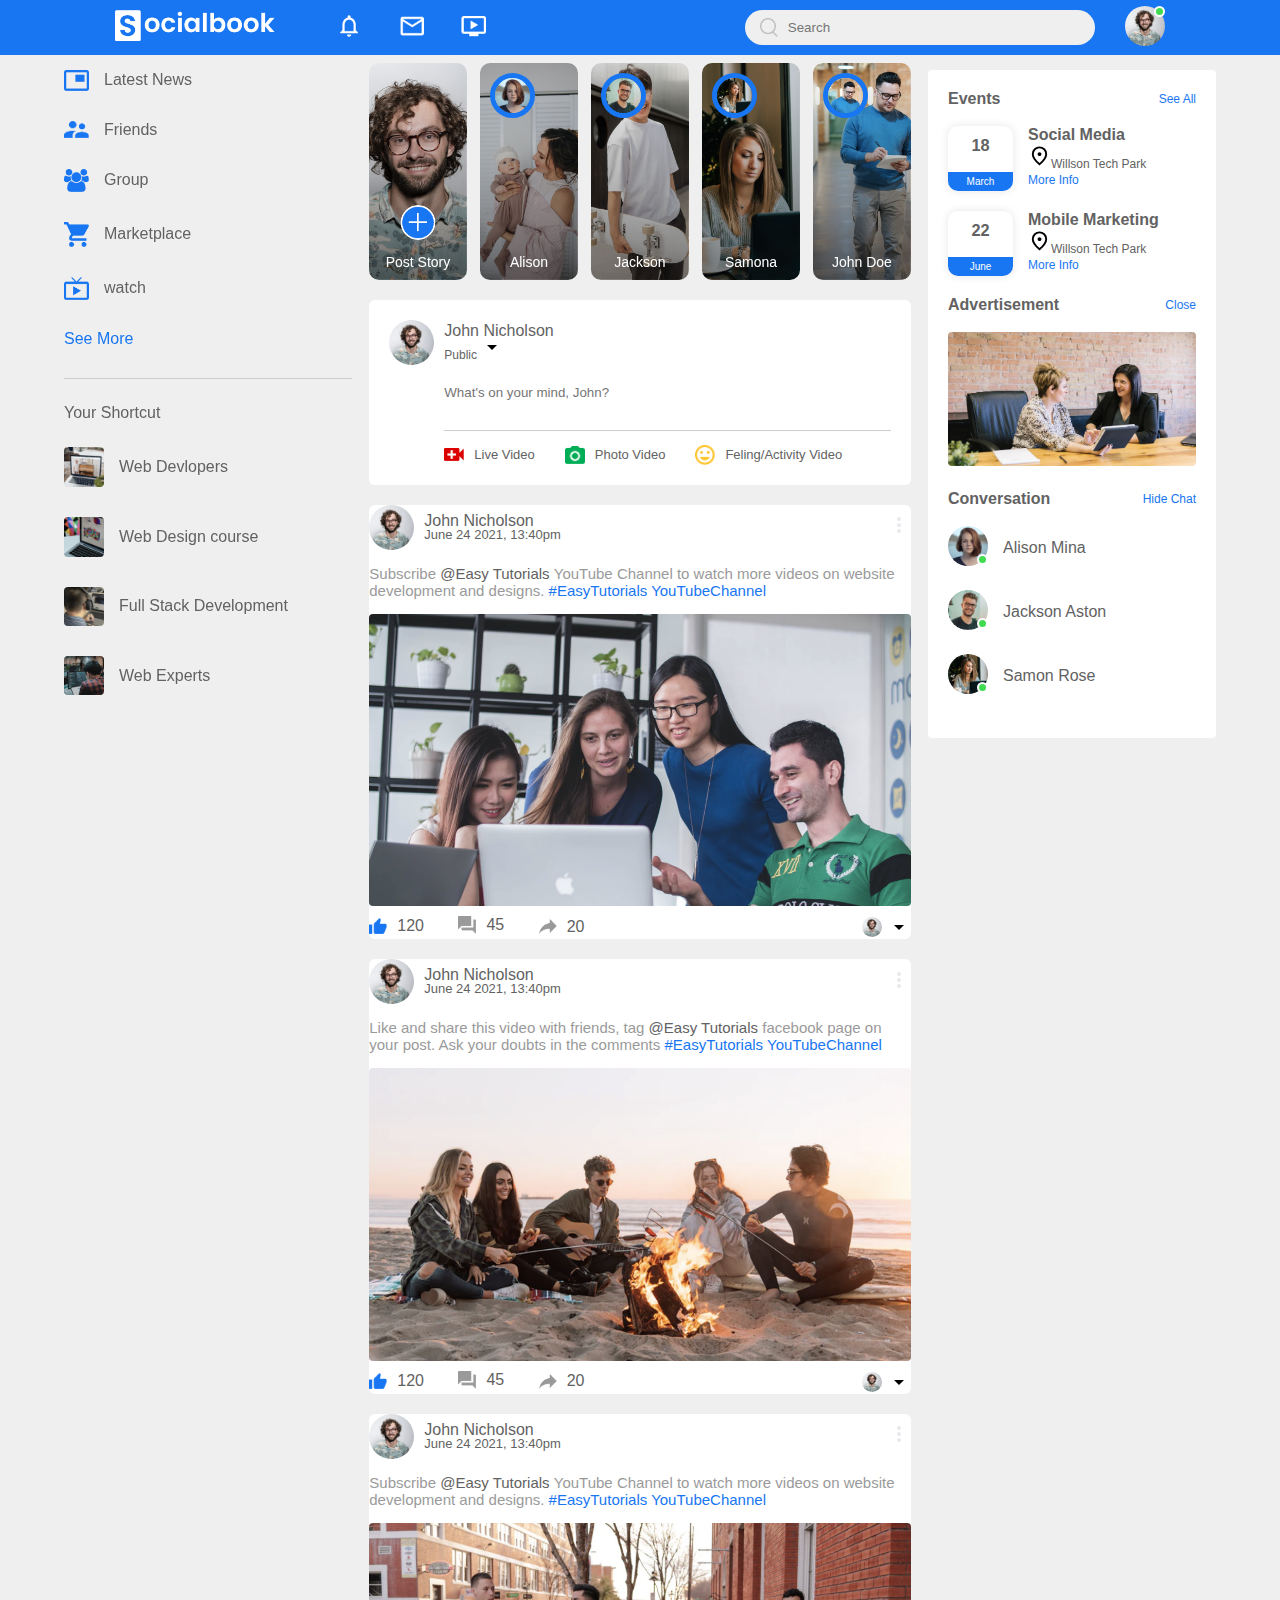
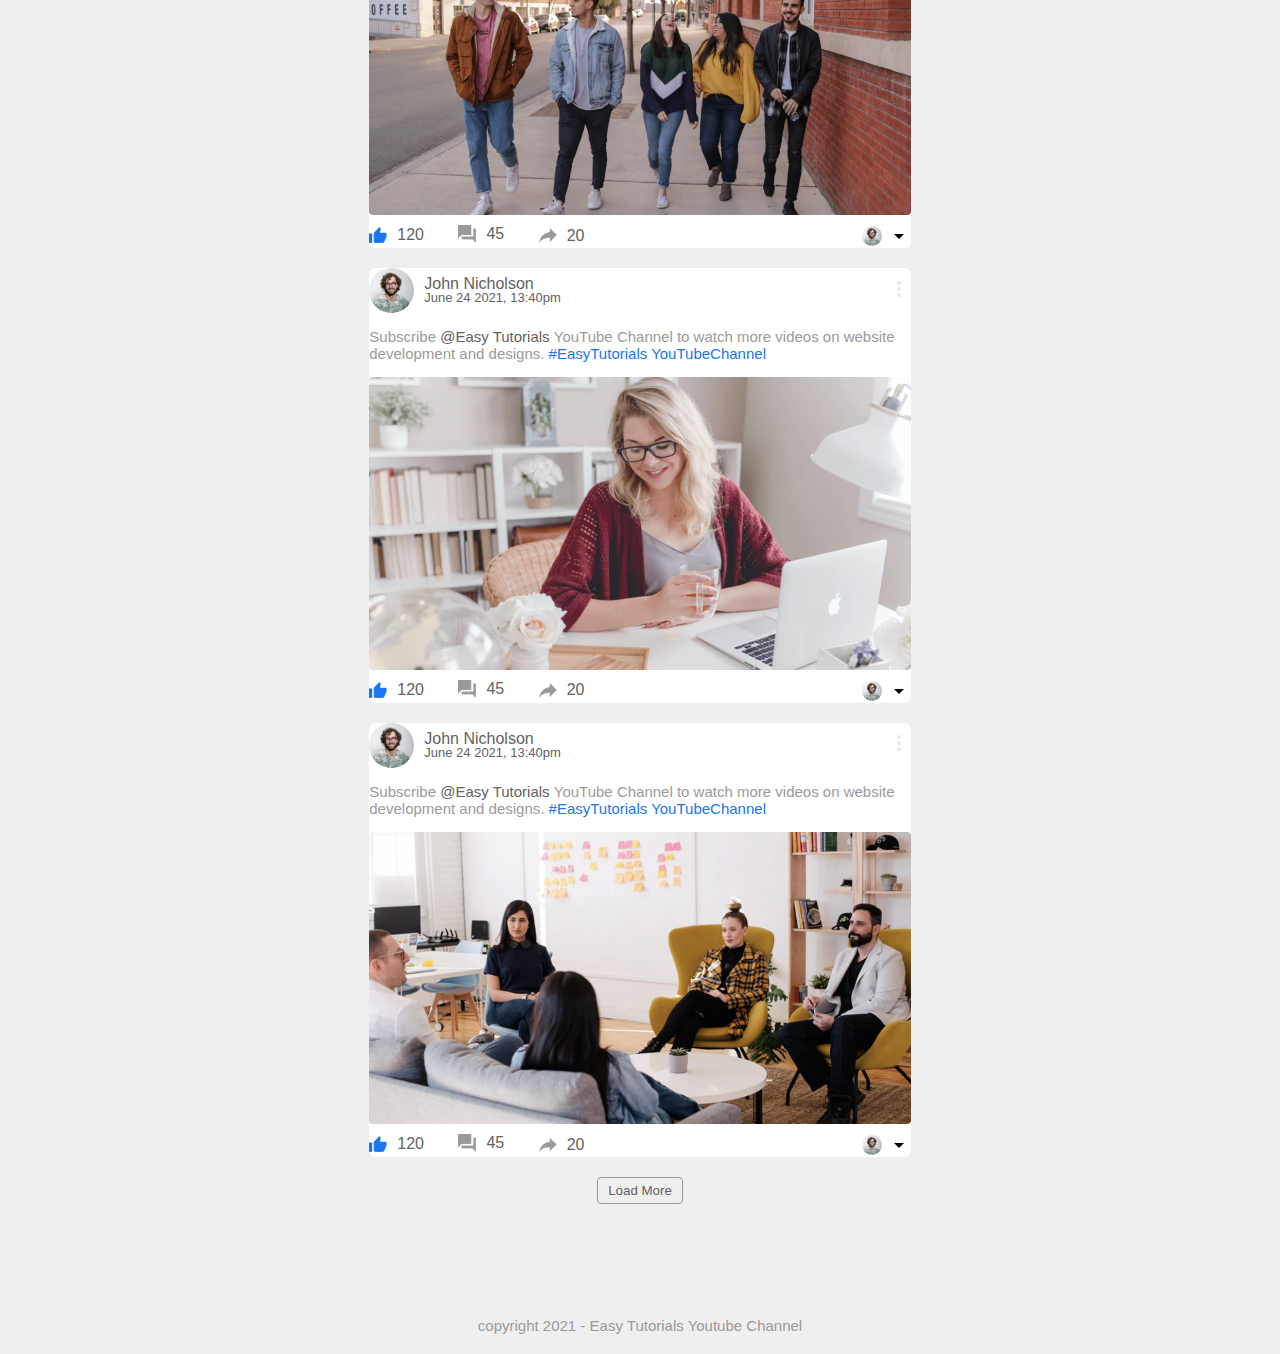
<file: index.html>
<!DOCTYPE html>
<html lang="en">
<head>
    <meta charset="UTF-8">
    <meta http-equiv="X-UA-Compatible" content="IE-edge">
    <meta name="viewport" content="width=device-width, initial-scale=1.0">
    <title>Social - Easy Tutorial Youtube channel</title>
    <link rel="stylesheet" href="style.css">
</head>
<body>
    <nav>
        <div class="nav-left">
            <a href="index.html">
            <img src="images/images/logo.png" class="logo">
        </a>
            <ul>
                <li><img src="images/images/notification.png"></li>
                <li><img src="images/images/inbox.png"></li>
                <li><img src="images/images/video.png"></li>
            </ul>
        </div>
        <div class="nav-right">
            <div class="search-box">
                <img src="images/images/search.png">
                <input type="text" placeholder="Search">
            </div>
            <div class="nav-user-icon online" onclick="settingsMenuToggle()">
                <img src="images/images/profile-pic.png" alt="">
            </div>
        </div>
          <!-- settings-menu -->
        <div class="settings-menu">
            <div id="dark-btn">
                <span></span>
            </div>
            <div class="settings-menu-inner">
                <div class="user-profile">
                    <img src="images/images/profile-pic.png">
                    <div>
                        <p>John Nicholson</p>
                      <a href="profile.html">See your profile</a>
                    </div>
                </div>
                <hr>
            <div class="user-profile">
                <img src="images/images/feedback.png" alt="">
                <div>
                    <p>Give Feedback</p>
                  <a href="#">Help us to improve the new design</a>
                </div>
            </div>
          <hr>

            <div class="settings-links">
                <img src="images/images/setting.png" class="settings-icon">
                <a href="#">Settings & Privacy <img src="images/images/arrow.png" width="10px"></a>
            </div>

            <div class="settings-links">
                <img src="images/images/help.png" class="settings-icon">
                <a href="#">Help & Support<img src="images/images/arrow.png" width="10px"></a>
            </div>

            <div class="settings-links">
                <img src="images/images/display.png" class="settings-icon">
                <a href="#">Display & Accessibility<img src="images/images/arrow.png" width="10px"></a>
            </div>

            <div class="settings-links">
                <img src="images/images/logout.png" class="settings-icon">
                <a href="#">Logout<img src="images/images/arrow.png" width="10px"></a>
            </div>


        </div>

    </nav>
    <div class="container">
        <!-- left-sidebar -->
        <div class="left-sidebar">
            <div class="imp-links">
                <a href="#"><img src="images/images/news.png">Latest News</a>
                <a href="#"><img src="images/images/friends.png">Friends</a>
                <a href="#"><img src="images/images/group.png">Group</a>
                <a href="#"><img src="images/images/marketplace.png">Marketplace</a>
                <a href="#"><img src="images/images/watch.png">watch</a>
                <a href="#">See More</a>
            </div>
            <div class="shortcut-links">
                <p>Your Shortcut</p>
                <a href="#"><img src="images/images/shortcut-1.png" >
                Web Devlopers</a>
                <a href="#"><img src="images/images/shortcut-2.png" >
                    Web Design course</a>
                    <a href="#"><img src="images/images/shortcut-3.png" >
                       Full Stack Development</a>
                        <a href="#"><img src="images/images/shortcut-4.png" >
                            Web Experts</a>
            </div>
        </div>
        <!-- main content -->
        <div class="main-content">
            <div class="story-gallery">
                <div class="story story1">
                    <img src="images/images/upload.png">
                    <p>Post Story</p>
                </div>
                <div class="story story2">
                    <img src="images/images/member-1.png">
                    <p>Alison</p>
                </div>
                <div class="story story3">
                    <img src="images/images/member-2.png">
                    <p>Jackson</p>
                </div>
                <div class="story story4">
                    <img src="images/images/member-3.png">
                    <p>Samona</p>
                </div>
                <div class="story story5">
                    <img src="images/images/member-4.png">
                    <p>John Doe</p>
                </div>
            </div>
            <div class="write-post-container">
                <div class="user-profile">
                    <img src="images/images/profile-pic.png" alt="">
                    <div>
                        <p>John Nicholson</p>
                        <small>Public 
                             <svg xmlns="http://www.w3.org/2000/svg" height="24px" viewBox="0 -960 960 960" width="24px" fill="#000"><path d="M480-360 280-560h400L480-360Z"/></svg></small>
                    </div>
                </div>
                <div class="post-input-container">
                    <textarea rows="3" placeholder="What's on your mind, John?"></textarea>
                    <div class="add-post-links">
                        <a href="#">
                            <img src="images/images/live-video.png">
                            Live Video
                        </a>
                        <a href="#">
                            <img src="images/images/photo.png">
                            Photo Video
                        </a>
                        <a href="#">
                            <img src="images/images/feeling.png">
                           Feling/Activity Video
                        </a>
                    </div>
                </div>
            </div>
            <div class="post-container">
                <div class="post-row">
                    <div class="user-profile">
                        <img src="images/images/profile-pic.png" alt="">
                        <div>
                            <p>John Nicholson</p>
                           <span>June 24 2021, 13:40pm</span>
                        </div>
                    </div>
                    <a href="#"><svg xmlns="http://www.w3.org/2000/svg" height="24px" viewBox="0 -960 960 960" width="24px" fill="#e8eaed"><path d="M480-160q-33 0-56.5-23.5T400-240q0-33 23.5-56.5T480-320q33 0 56.5 23.5T560-240q0 33-23.5 56.5T480-160Zm0-240q-33 0-56.5-23.5T400-480q0-33 23.5-56.5T480-560q33 0 56.5 23.5T560-480q0 33-23.5 56.5T480-400Zm0-240q-33 0-56.5-23.5T400-720q0-33 23.5-56.5T480-800q33 0 56.5 23.5T560-720q0 33-23.5 56.5T480-640Z"/></svg></a>
                </div>
               
                <p class="post-text">Subscribe <span>@Easy Tutorials </span> YouTube Channel to watch more videos on website development and designs. <a href="#">#EasyTutorials</a> <a href="#">YouTubeChannel</a></p>
                <img src="images/images/feed-image-1.png" class="post-img">
                <div class="post-row">
                    <div class="activity-icons">
                        <div><img src="images/images/like-blue.png"> 120</div>
                        <div><img src="images/images/comments.png"> 45</div>
                        <div><img src="images/images/share.png"> 20</div>
                    </div>
                    <div class="post-profile-icon"> 
                        <img src="images/images/profile-pic.png">   <svg xmlns="http://www.w3.org/2000/svg" height="24px" viewBox="0 -960 960 960" width="24px" fill="#000"><path d="M480-360 280-560h400L480-360Z"/></svg>
                    </div>
                </div>
            </div>
            <div class="post-container">
                <div class="post-row">
                    <div class="user-profile">
                        <img src="images/images/profile-pic.png" alt="">
                        <div>
                            <p>John Nicholson</p>
                           <span>June 24 2021, 13:40pm</span>
                        </div>
                    </div>
                    <a href="#"><svg xmlns="http://www.w3.org/2000/svg" height="24px" viewBox="0 -960 960 960" width="24px" fill="#e8eaed"><path d="M480-160q-33 0-56.5-23.5T400-240q0-33 23.5-56.5T480-320q33 0 56.5 23.5T560-240q0 33-23.5 56.5T480-160Zm0-240q-33 0-56.5-23.5T400-480q0-33 23.5-56.5T480-560q33 0 56.5 23.5T560-480q0 33-23.5 56.5T480-400Zm0-240q-33 0-56.5-23.5T400-720q0-33 23.5-56.5T480-800q33 0 56.5 23.5T560-720q0 33-23.5 56.5T480-640Z"/></svg></a>
                </div>
               
                <p class="post-text">Like and share this video with friends, tag <span>@Easy Tutorials </span> facebook page on your post. Ask your doubts in the comments <a href="#">#EasyTutorials</a> <a href="#">YouTubeChannel</a></p>
                <img src="images/images/feed-image-2.png" class="post-img">
                <div class="post-row">
                    <div class="activity-icons">
                        <div><img src="images/images/like-blue.png"> 120</div>
                        <div><img src="images/images/comments.png"> 45</div>
                        <div><img src="images/images/share.png"> 20</div>
                    </div>
                    <div class="post-profile-icon"> 
                        <img src="images/images/profile-pic.png">   <svg xmlns="http://www.w3.org/2000/svg" height="24px" viewBox="0 -960 960 960" width="24px" fill="#000"><path d="M480-360 280-560h400L480-360Z"/></svg>
                    </div>
                </div>
                
            </div>
            <div class="post-container">
                <div class="post-row">
                    <div class="user-profile">
                        <img src="images/images/profile-pic.png" alt="">
                        <div>
                            <p>John Nicholson</p>
                           <span>June 24 2021, 13:40pm</span>
                        </div>
                    </div>
                    <a href="#"><svg xmlns="http://www.w3.org/2000/svg" height="24px" viewBox="0 -960 960 960" width="24px" fill="#e8eaed"><path d="M480-160q-33 0-56.5-23.5T400-240q0-33 23.5-56.5T480-320q33 0 56.5 23.5T560-240q0 33-23.5 56.5T480-160Zm0-240q-33 0-56.5-23.5T400-480q0-33 23.5-56.5T480-560q33 0 56.5 23.5T560-480q0 33-23.5 56.5T480-400Zm0-240q-33 0-56.5-23.5T400-720q0-33 23.5-56.5T480-800q33 0 56.5 23.5T560-720q0 33-23.5 56.5T480-640Z"/></svg></a>
                </div>
               
                <p class="post-text">Subscribe <span>@Easy Tutorials </span> YouTube Channel to watch more videos on website development and designs. <a href="#">#EasyTutorials</a> <a href="#">YouTubeChannel</a></p>
                <img src="images/images/feed-image-3.png" class="post-img">
                <div class="post-row">
                    <div class="activity-icons">
                        <div><img src="images/images/like-blue.png"> 120</div>
                        <div><img src="images/images/comments.png"> 45</div>
                        <div><img src="images/images/share.png"> 20</div>
                    </div>
                    <div class="post-profile-icon"> 
                        <img src="images/images/profile-pic.png">   <svg xmlns="http://www.w3.org/2000/svg" height="24px" viewBox="0 -960 960 960" width="24px" fill="#000"><path d="M480-360 280-560h400L480-360Z"/></svg>
                    </div>
                </div>
                
            </div>
            <div class="post-container">
                <div class="post-row">
                    <div class="user-profile">
                        <img src="images/images/profile-pic.png" alt="">
                        <div>
                            <p>John Nicholson</p>
                           <span>June 24 2021, 13:40pm</span>
                        </div>
                    </div>
                    <a href="#"><svg xmlns="http://www.w3.org/2000/svg" height="24px" viewBox="0 -960 960 960" width="24px" fill="#e8eaed"><path d="M480-160q-33 0-56.5-23.5T400-240q0-33 23.5-56.5T480-320q33 0 56.5 23.5T560-240q0 33-23.5 56.5T480-160Zm0-240q-33 0-56.5-23.5T400-480q0-33 23.5-56.5T480-560q33 0 56.5 23.5T560-480q0 33-23.5 56.5T480-400Zm0-240q-33 0-56.5-23.5T400-720q0-33 23.5-56.5T480-800q33 0 56.5 23.5T560-720q0 33-23.5 56.5T480-640Z"/></svg></a>
                </div>
               
                <p class="post-text">Subscribe <span>@Easy Tutorials </span> YouTube Channel to watch more videos on website development and designs. <a href="#">#EasyTutorials</a> <a href="#">YouTubeChannel</a></p>
                <img src="images/images/feed-image-4.png" class="post-img">
                <div class="post-row">
                    <div class="activity-icons">
                        <div><img src="images/images/like-blue.png"> 120</div>
                        <div><img src="images/images/comments.png"> 45</div>
                        <div><img src="images/images/share.png"> 20</div>
                    </div>
                    <div class="post-profile-icon"> 
                        <img src="images/images/profile-pic.png">   <svg xmlns="http://www.w3.org/2000/svg" height="24px" viewBox="0 -960 960 960" width="24px" fill="#000"><path d="M480-360 280-560h400L480-360Z"/></svg>
                    </div>
                </div>
                
            </div>
            <div class="post-container">
                <div class="post-row">
                    <div class="user-profile">
                        <img src="images/images/profile-pic.png" alt="">
                        <div>
                            <p>John Nicholson</p>
                           <span>June 24 2021, 13:40pm</span>
                        </div>
                    </div>
                    <a href="#"><svg xmlns="http://www.w3.org/2000/svg" height="24px" viewBox="0 -960 960 960" width="24px" fill="#e8eaed"><path d="M480-160q-33 0-56.5-23.5T400-240q0-33 23.5-56.5T480-320q33 0 56.5 23.5T560-240q0 33-23.5 56.5T480-160Zm0-240q-33 0-56.5-23.5T400-480q0-33 23.5-56.5T480-560q33 0 56.5 23.5T560-480q0 33-23.5 56.5T480-400Zm0-240q-33 0-56.5-23.5T400-720q0-33 23.5-56.5T480-800q33 0 56.5 23.5T560-720q0 33-23.5 56.5T480-640Z"/></svg></a>
                </div>
               
                <p class="post-text">Subscribe <span>@Easy Tutorials </span> YouTube Channel to watch more videos on website development and designs. <a href="#">#EasyTutorials</a> <a href="#">YouTubeChannel</a></p>
                <img src="images/images/feed-image-5.png" class="post-img">
                <div class="post-row">
                    <div class="activity-icons">
                        <div><img src="images/images/like-blue.png"> 120</div>
                        <div><img src="images/images/comments.png"> 45</div>
                        <div><img src="images/images/share.png"> 20</div>
                    </div>
                    <div class="post-profile-icon"> 
                        <img src="images/images/profile-pic.png">   <svg xmlns="http://www.w3.org/2000/svg" height="24px" viewBox="0 -960 960 960" width="24px" fill="#000"><path d="M480-360 280-560h400L480-360Z"/></svg>
                    </div>
                </div>
                
            </div>
            <button type="button" class="load-more-btn">Load More</button>


        </div>
        <!-- right-sidebar -->
        <div class="right-sidebar">
            <div class="sidebar-tittle">
                <h4>Events</h4>
                <a href="#">See All</a>
            </div>
            <div class="event">
                <div class="left-event">
                    <h3>18</h3>
                    <span>March</span>
                </div>
                <div class="right-event">
                    <h4>Social Media</h4>
                    <p> <svg xmlns="http://www.w3.org/2000/svg" height="24px" viewBox="0 -960 960 960" width="23px" fill="#000"><path d="M480-480q33 0 56.5-23.5T560-560q0-33-23.5-56.5T480-640q-33 0-56.5 23.5T400-560q0 33 23.5 56.5T480-480Zm0 294q122-112 181-203.5T720-552q0-109-69.5-178.5T480-800q-101 0-170.5 69.5T240-552q0 71 59 162.5T480-186Zm0 106Q319-217 239.5-334.5T160-552q0-150 96.5-239T480-880q127 0 223.5 89T800-552q0 100-79.5 217.5T480-80Zm0-480Z"/></svg>Willson Tech Park</p>
                    <a href="#">More Info</a>
                </div>
            </div>
            <div class="event">
                <div class="left-event">
                    <h3>22</h3>
                    <span>June</span>
                </div>
                <div class="right-event">
                    <h4>Mobile Marketing</h4>
                    <p> <svg xmlns="http://www.w3.org/2000/svg" height="24px" viewBox="0 -960 960 960" width="23px" fill="#000"><path d="M480-480q33 0 56.5-23.5T560-560q0-33-23.5-56.5T480-640q-33 0-56.5 23.5T400-560q0 33 23.5 56.5T480-480Zm0 294q122-112 181-203.5T720-552q0-109-69.5-178.5T480-800q-101 0-170.5 69.5T240-552q0 71 59 162.5T480-186Zm0 106Q319-217 239.5-334.5T160-552q0-150 96.5-239T480-880q127 0 223.5 89T800-552q0 100-79.5 217.5T480-80Zm0-480Z"/></svg>Willson Tech Park</p>
                    <a href="#">More Info</a>
                </div>
            </div>
            <div class="sidebar-tittle">
                <h4>Advertisement</h4>
                <a href="#">Close</a>
        </div>
        <img src="images/images/advertisement.png" class="sidebar-ads">

        <div class="sidebar-tittle">
            <h4>Conversation</h4>
            <a href="#">Hide Chat</a>
    </div>

    <div class="online-list">
        <div class="online">
            <img src="images/images/member-1.png">
        </div>
        <p>Alison Mina</p>
    </div>
    <div class="online-list">
        <div class="online">
            <img src="images/images/member-2.png">
        </div>
        <p>Jackson Aston</p>
    </div>
    <div class="online-list">
        <div class="online">
            <img src="images/images/member-3.png">
        </div>
        <p>Samon Rose</p>
    </div>
        </div>
    </div>

    <div class="footer">
        <p>copyright 2021 - Easy Tutorials Youtube Channel</p>
    </div>
    <script src="script.js"></script>
</body>
</html>
</file>
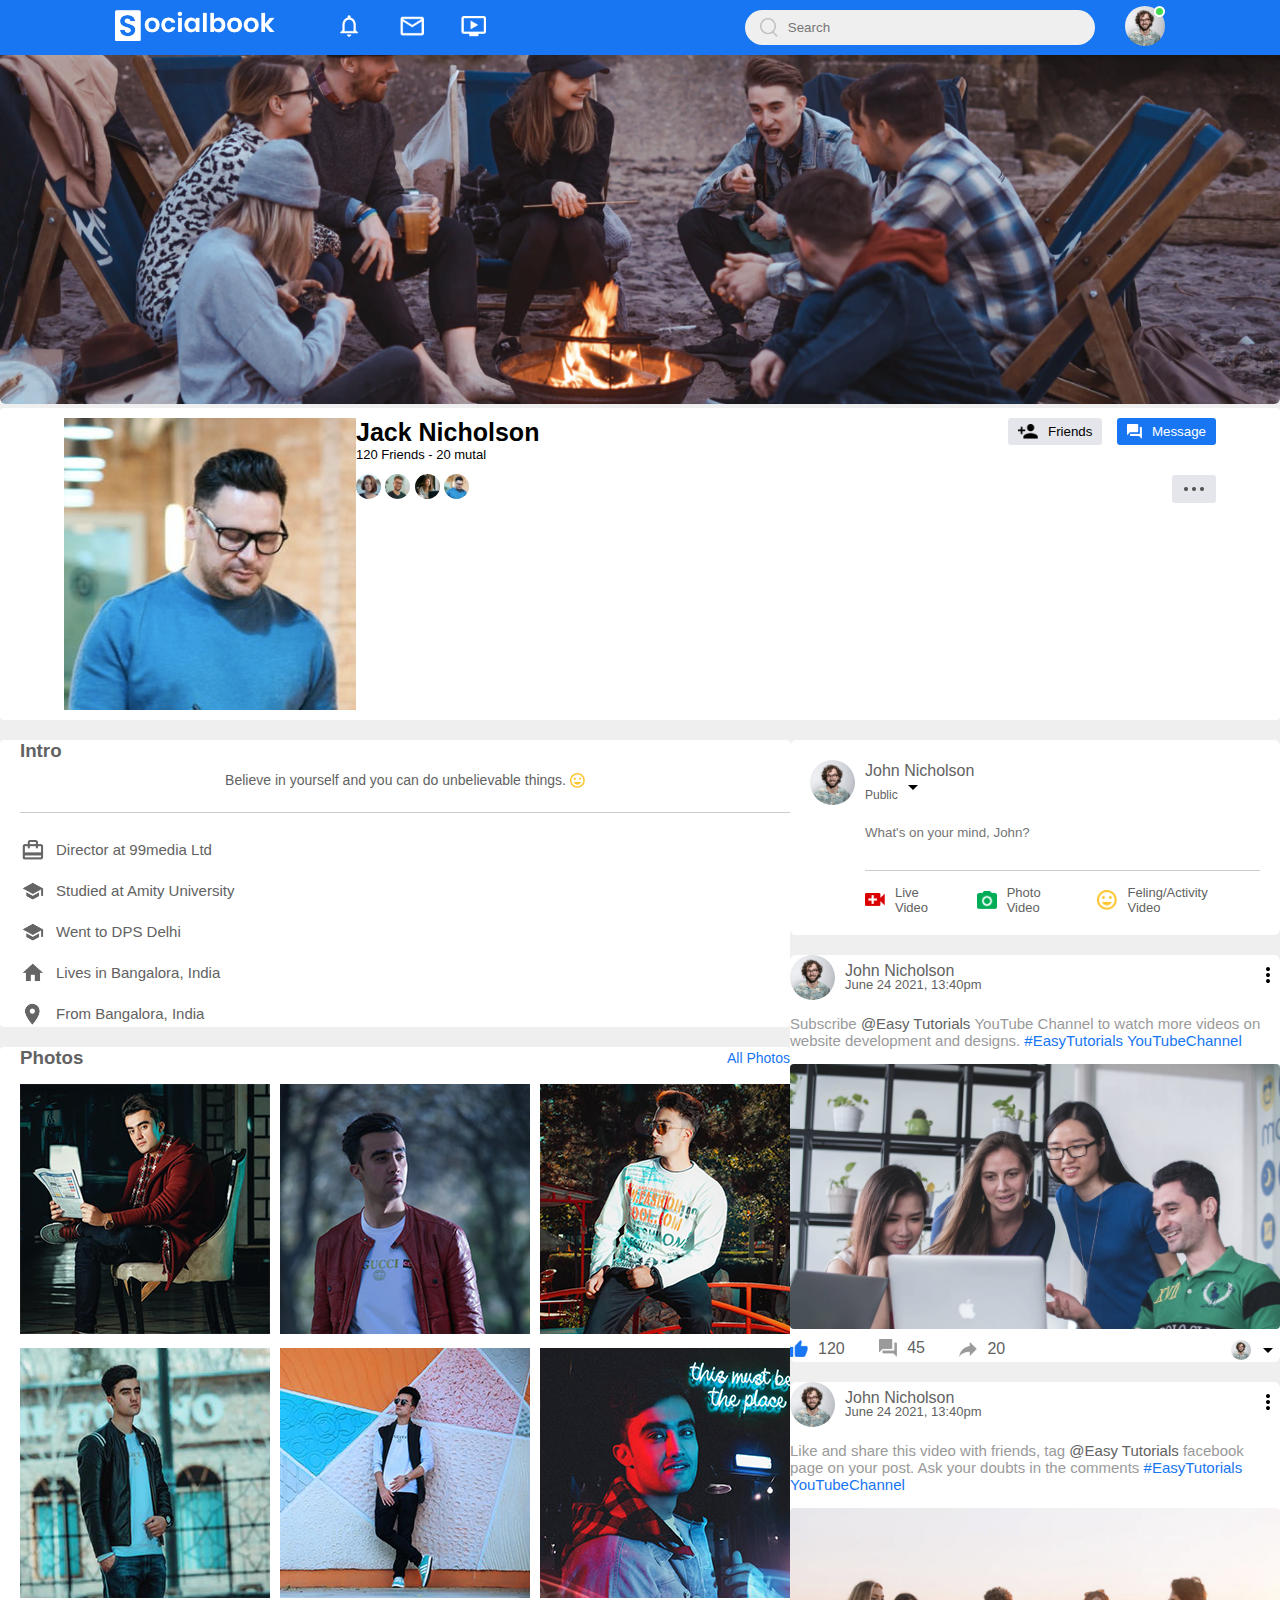
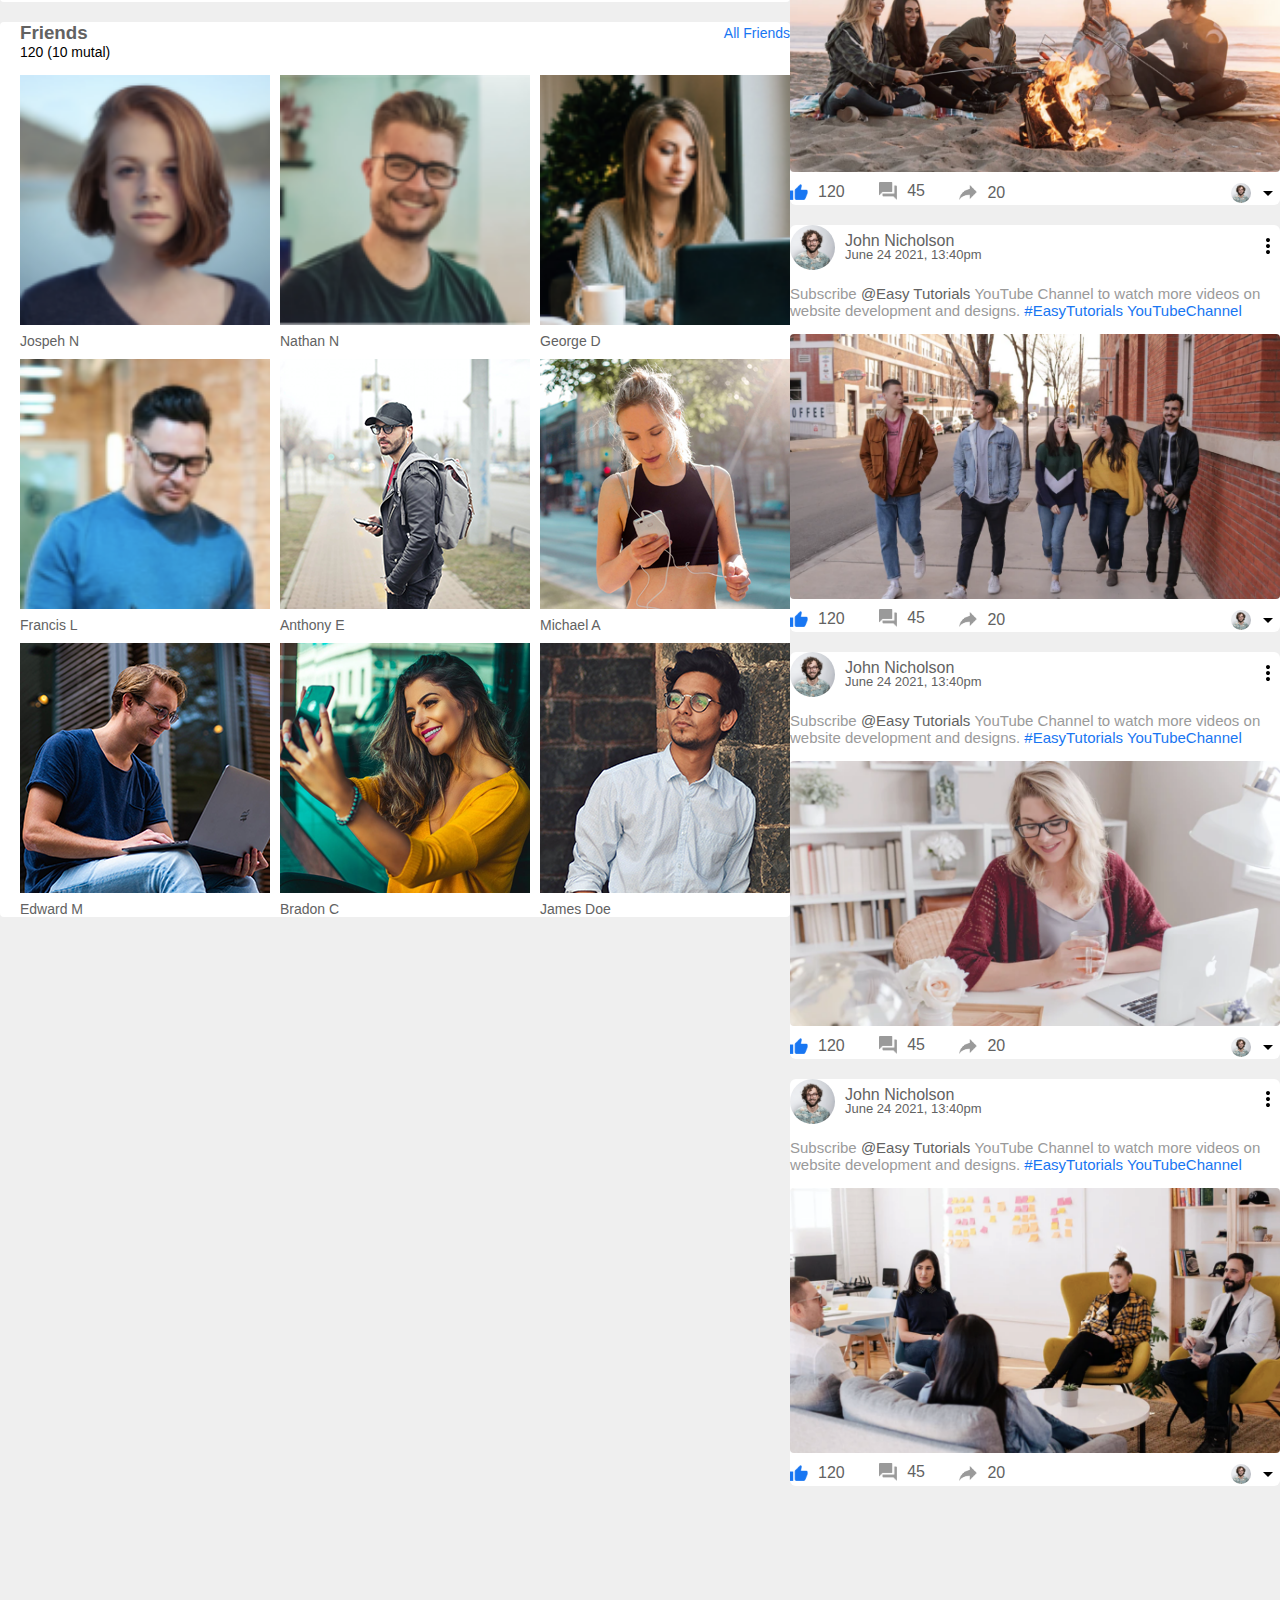
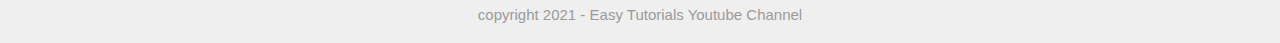
<file: profile.html>
<!DOCTYPE html>
<html lang="en">
<head>
    <meta charset="UTF-8">
    <meta http-equiv="X-UA-Compatible" content="IE-edge">
    <meta name="viewport" content="width=device-width, initial-scale=1.0">
    <title>Profile page for - Social - Easy Tutorials Youtube channel</title>
    <link rel="stylesheet" href="style.css">
</head>
<body>
    <nav>
        <div class="nav-left">
            <a href="index.html">
            <img src="images/images/logo.png" class="logo">
        </a>
            <ul>
                <li><img src="images/images/notification.png"></li>
                <li><img src="images/images/inbox.png"></li>
                <li><img src="images/images/video.png"></li>
            </ul>
        </div>
        <div class="nav-right">
            <div class="search-box">
                <img src="images/images/search.png">
                <input type="text" placeholder="Search">
            </div>
            <div class="nav-user-icon online" onclick="settingsMenuToggle()">
                <img src="images/images/profile-pic.png" alt="">
            </div>
        </div>
          <!-- settings-menu -->
        <div class="settings-menu">
            <div id="dark-btn">
                <span></span>
            </div>
            <div class="settings-menu-inner">
                <div class="user-profile">
                    <img src="images/images/profile-pic.png" alt="">
                    <div>
                        <p>John Nicholson</p>
                      <a href="profile.html">See your profile</a>
                    </div>
                </div>
                <hr>
            <div class="user-profile">
                <img src="images/images/feedback.png" alt="">
                <div>
                    <p>Give Feedback</p>
                  <a href="#">Help us to improve the new design</a>
                </div>
            </div>
          <hr>

            <div class="settings-links">
                <img src="images/images/setting.png" class="settings-icon">
                <a href="#">Settings & Privacy <img src="images/images/arrow.png" width="10px"></a>
            </div>

            <div class="settings-links">
                <img src="images/images/help.png" class="settings-icon">
                <a href="#">Help & Support<img src="images/images/arrow.png" width="10px"></a>
            </div>

            <div class="settings-links">
                <img src="images/images/display.png" class="settings-icon">
                <a href="#">Display & Accessibility<img src="images/images/arrow.png" width="10px"></a>
            </div>

            <div class="settings-links">
                <img src="images/images/logout.png" class="settings-icon">
                <a href="#">Logout<img src="images/images/arrow.png" width="10px"></a>
            </div>


        </div>

    </nav>

    <!-- profile page -->


    <div class="profile-contianer">
        <img src="images/images/cover.png" class="cover-img">
        <div class="profile-details">
            <div class="pd-left">

               <div class="pd-row">
                <img src="images/images/profile.png">
                <div>
                    <h3>Jack Nicholson</h3>
                    <p>120 Friends - 20 mutal</p>
                    <img src="images/images/member-1.png" alt="">
                    <img src="images/images/member-2.png" alt="">
                    <img src="images/images/member-3.png" alt="">
                    <img src="images/images/member-4.png" alt="">
            
                </div>
               </div> 
            </div>
            <div class="pd-right">

                <button type="button"> <img src="images/images/add-friends.png"> Friends</button>
                <button type="button"> 
                    <img src="images/images/message.png" alt=""> Message</button>
                    <br>
                    <a href=""><img src="images/images/more.png"></a>
            </div>
        </div>

        <div class="profile-info">
            <div class="info-col">

                <div class="profile-intro">
                    <h3>Intro</h3>
                    <p class="Intro-text">Believe in yourself and you can do unbelievable things.  <img src="images/images/feeling.png"></p>
                    <hr>
                    <ul>
                        <li> <img src="images/images/profile-job.png" >Director at 99media Ltd</li>
                        <li> <img src="images/images/profile-study.png" >Studied at Amity University</li>
                        <li> <img src="images/images/profile-study.png" >Went to DPS Delhi</li>
                        <li> <img src="images/images/profile-home.png" >Lives in Bangalora, India</li>
                        <li> <img src="images/images/profile-location.png" alt="">From Bangalora, India</li>
                    </ul>
                </div>

                <div class="profile-intro">
                    <div class="tittle-box">
                        <h3>Photos</h3>
                        <a href="">All Photos</a>
                    </div>
                    <div class="photo-box">
                        <div><img src="images/images/photo1.png" alt=""></div>
                        <div><img src="images/images/photo2.png"></div>
                        <div><img src="images/images/photo3.png"></div>
                        <div><img src="images/images/photo4.png"></div>
                        <div><img src="images/images/photo5.png"></div>
                        <div><img src="images/images/photo6.png"></div>
                    </div>
                </div>

                <div class="profile-intro">
                    <div class="tittle-box">
                        <h3>Friends</h3>
                        <a href="">All Friends</a>
                    </div>
                    <p>120 (10 mutal)</p>
                    <div class="friends-box">
                        <div><img src="images/images/member-1.png" alt=""><p>Jospeh N</p></div>
                        <div><img src="images/images/member-2.png" alt=""><p>Nathan N</p></div>
                        <div><img src="images/images/member-3.png" alt=""><p>George D</p></div>
                        <div><img src="images/images/member-4.png" alt=""><p>Francis L</p></div>
                        <div><img src="images/images/member-5.png" alt=""><p>Anthony E</p></div>
                        <div><img src="images/images/member-6.png" alt=""><p>Michael A</p></div>
                        <div><img src="images/images/member-7.png" alt=""><p>Edward M</p></div>
                        <div><img src="images/images/member-8.png" alt=""><p>Bradon C</p></div>
                        <div><img src="images/images/member-9.png" alt=""><p>James Doe</p></div>
                      
                    </div>
                </div>


            </div>
            <div class="post-col">
                <div class="write-post-container">
                    <div class="user-profile">
                        <img src="images/images/profile-pic.png" alt="">
                        <div>
                            <p>John Nicholson</p>
                            <small>Public 
                                 <svg xmlns="http://www.w3.org/2000/svg" height="24px" viewBox="0 -960 960 960" width="24px" fill="#000"><path d="M480-360 280-560h400L480-360Z"/></svg></small>
                        </div>
                    </div>
                    <div class="post-input-container">
                        <textarea rows="3" placeholder="What's on your mind, John?"></textarea>
                        <div class="add-post-links">
                            <a href="#">
                                <img src="images/images/live-video.png">
                                Live Video
                            </a>
                            <a href="#">
                                <img src="images/images/photo.png">
                                Photo Video
                            </a>
                            <a href="#">
                                <img src="images/images/feeling.png">
                               Feling/Activity Video
                            </a>
                        </div>
                    </div>
                </div>
                <div class="post-container">
                    <div class="post-row">
                        <div class="user-profile">
                            <img src="images/images/profile-pic.png" alt="">
                            <div>
                                <p>John Nicholson</p>
                               <span>June 24 2021, 13:40pm</span>
                            </div>
                        </div>
                        <a href="#"><svg xmlns="http://www.w3.org/2000/svg" height="24px" viewBox="0 -960 960 960" width="24px" fill="#000"><path d="M480-160q-33 0-56.5-23.5T400-240q0-33 23.5-56.5T480-320q33 0 56.5 23.5T560-240q0 33-23.5 56.5T480-160Zm0-240q-33 0-56.5-23.5T400-480q0-33 23.5-56.5T480-560q33 0 56.5 23.5T560-480q0 33-23.5 56.5T480-400Zm0-240q-33 0-56.5-23.5T400-720q0-33 23.5-56.5T480-800q33 0 56.5 23.5T560-720q0 33-23.5 56.5T480-640Z"/></svg></a>
                    </div>
                   
                    <p class="post-text">Subscribe <span>@Easy Tutorials </span> YouTube Channel to watch more videos on website development and designs. <a href="#">#EasyTutorials</a> <a href="#">YouTubeChannel</a></p>
                    <img src="images/images/feed-image-1.png" class="post-img">
                    <div class="post-row">
                        <div class="activity-icons">
                            <div><img src="images/images/like-blue.png"> 120</div>
                            <div><img src="images/images/comments.png"> 45</div>
                            <div><img src="images/images/share.png"> 20</div>
                        </div>
                        <div class="post-profile-icon"> 
                            <img src="images/images/profile-pic.png">   <svg xmlns="http://www.w3.org/2000/svg" height="24px" viewBox="0 -960 960 960" width="24px" fill="#000"><path d="M480-360 280-560h400L480-360Z"/></svg>
                        </div>
                    </div>
                </div>
                <div class="post-container">
                    <div class="post-row">
                        <div class="user-profile">
                            <img src="images/images/profile-pic.png" alt="">
                            <div>
                                <p>John Nicholson</p>
                               <span>June 24 2021, 13:40pm</span>
                            </div>
                        </div>
                        <a href="#"><svg xmlns="http://www.w3.org/2000/svg" height="24px" viewBox="0 -960 960 960" width="24px" fill="#000"><path d="M480-160q-33 0-56.5-23.5T400-240q0-33 23.5-56.5T480-320q33 0 56.5 23.5T560-240q0 33-23.5 56.5T480-160Zm0-240q-33 0-56.5-23.5T400-480q0-33 23.5-56.5T480-560q33 0 56.5 23.5T560-480q0 33-23.5 56.5T480-400Zm0-240q-33 0-56.5-23.5T400-720q0-33 23.5-56.5T480-800q33 0 56.5 23.5T560-720q0 33-23.5 56.5T480-640Z"/></svg></a>
                    </div>
                   
                    <p class="post-text">Like and share this video with friends, tag <span>@Easy Tutorials </span> facebook page on your post. Ask your doubts in the comments <a href="#">#EasyTutorials</a> <a href="#">YouTubeChannel</a></p>
                    <img src="images/images/feed-image-2.png" class="post-img">
                    <div class="post-row">
                        <div class="activity-icons">
                            <div><img src="images/images/like-blue.png"> 120</div>
                            <div><img src="images/images/comments.png"> 45</div>
                            <div><img src="images/images/share.png"> 20</div>
                        </div>
                        <div class="post-profile-icon"> 
                            <img src="images/images/profile-pic.png">   <svg xmlns="http://www.w3.org/2000/svg" height="24px" viewBox="0 -960 960 960" width="24px" fill="#000"><path d="M480-360 280-560h400L480-360Z"/></svg>
                        </div>
                    </div>
                    
                </div>
                <div class="post-container">
                    <div class="post-row">
                        <div class="user-profile">
                            <img src="images/images/profile-pic.png" alt="">
                            <div>
                                <p>John Nicholson</p>
                               <span>June 24 2021, 13:40pm</span>
                            </div>
                        </div>
                        <a href="#"><svg xmlns="http://www.w3.org/2000/svg" height="24px" viewBox="0 -960 960 960" width="24px" fill="#000"><path d="M480-160q-33 0-56.5-23.5T400-240q0-33 23.5-56.5T480-320q33 0 56.5 23.5T560-240q0 33-23.5 56.5T480-160Zm0-240q-33 0-56.5-23.5T400-480q0-33 23.5-56.5T480-560q33 0 56.5 23.5T560-480q0 33-23.5 56.5T480-400Zm0-240q-33 0-56.5-23.5T400-720q0-33 23.5-56.5T480-800q33 0 56.5 23.5T560-720q0 33-23.5 56.5T480-640Z"/></svg></a>
                    </div>
                   
                    <p class="post-text">Subscribe <span>@Easy Tutorials </span> YouTube Channel to watch more videos on website development and designs. <a href="#">#EasyTutorials</a> <a href="#">YouTubeChannel</a></p>
                    <img src="images/images/feed-image-3.png" class="post-img">
                    <div class="post-row">
                        <div class="activity-icons">
                            <div><img src="images/images/like-blue.png"> 120</div>
                            <div><img src="images/images/comments.png"> 45</div>
                            <div><img src="images/images/share.png"> 20</div>
                        </div>
                        <div class="post-profile-icon"> 
                            <img src="images/images/profile-pic.png">   <svg xmlns="http://www.w3.org/2000/svg" height="24px" viewBox="0 -960 960 960" width="24px" fill="#000"><path d="M480-360 280-560h400L480-360Z"/></svg>
                        </div>
                    </div>
                    
                </div>
                <div class="post-container">
                    <div class="post-row">
                        <div class="user-profile">
                            <img src="images/images/profile-pic.png" alt="">
                            <div>
                                <p>John Nicholson</p>
                               <span>June 24 2021, 13:40pm</span>
                            </div>
                        </div>
                        <a href="#"><svg xmlns="http://www.w3.org/2000/svg" height="24px" viewBox="0 -960 960 960" width="24px" fill="#000"><path d="M480-160q-33 0-56.5-23.5T400-240q0-33 23.5-56.5T480-320q33 0 56.5 23.5T560-240q0 33-23.5 56.5T480-160Zm0-240q-33 0-56.5-23.5T400-480q0-33 23.5-56.5T480-560q33 0 56.5 23.5T560-480q0 33-23.5 56.5T480-400Zm0-240q-33 0-56.5-23.5T400-720q0-33 23.5-56.5T480-800q33 0 56.5 23.5T560-720q0 33-23.5 56.5T480-640Z"/></svg></a>
                    </div>
                   
                    <p class="post-text">Subscribe <span>@Easy Tutorials </span> YouTube Channel to watch more videos on website development and designs. <a href="#">#EasyTutorials</a> <a href="#">YouTubeChannel</a></p>
                    <img src="images/images/feed-image-4.png" class="post-img">
                    <div class="post-row">
                        <div class="activity-icons">
                            <div><img src="images/images/like-blue.png"> 120</div>
                            <div><img src="images/images/comments.png"> 45</div>
                            <div><img src="images/images/share.png"> 20</div>
                        </div>
                        <div class="post-profile-icon"> 
                            <img src="images/images/profile-pic.png">   <svg xmlns="http://www.w3.org/2000/svg" height="24px" viewBox="0 -960 960 960" width="24px" fill="#000"><path d="M480-360 280-560h400L480-360Z"/></svg>
                        </div>
                    </div>
                    
                </div>
                <div class="post-container">
                    <div class="post-row">
                        <div class="user-profile">
                            <img src="images/images/profile-pic.png" alt="">
                            <div>
                                <p>John Nicholson</p>
                               <span>June 24 2021, 13:40pm</span>
                            </div>
                        </div>
                        <a href="#"><svg xmlns="http://www.w3.org/2000/svg" height="24px" viewBox="0 -960 960 960" width="24px" fill="#000"><path d="M480-160q-33 0-56.5-23.5T400-240q0-33 23.5-56.5T480-320q33 0 56.5 23.5T560-240q0 33-23.5 56.5T480-160Zm0-240q-33 0-56.5-23.5T400-480q0-33 23.5-56.5T480-560q33 0 56.5 23.5T560-480q0 33-23.5 56.5T480-400Zm0-240q-33 0-56.5-23.5T400-720q0-33 23.5-56.5T480-800q33 0 56.5 23.5T560-720q0 33-23.5 56.5T480-640Z"/></svg></a>
                    </div>
                   
                    <p class="post-text">Subscribe <span>@Easy Tutorials </span> YouTube Channel to watch more videos on website development and designs. <a href="#">#EasyTutorials</a> <a href="#">YouTubeChannel</a></p>
                    <img src="images/images/feed-image-5.png" class="post-img">
                    <div class="post-row">
                        <div class="activity-icons">
                            <div><img src="images/images/like-blue.png"> 120</div>
                            <div><img src="images/images/comments.png"> 45</div>
                            <div><img src="images/images/share.png"> 20</div>
                        </div>
                        <div class="post-profile-icon"> 
                            <img src="images/images/profile-pic.png">   <svg xmlns="http://www.w3.org/2000/svg" height="24px" viewBox="0 -960 960 960" width="24px" fill="#000"><path d="M480-360 280-560h400L480-360Z"/></svg>
                        </div>
                    </div>
                    
                </div>
            </div>
        </div>


    </div>


   
    <div class="footer">
        <p>copyright 2021 - Easy Tutorials Youtube Channel</p>
    </div>
    <script src="script.js"></script>
</body>
</html>
</file>
<file: style.css>
*{
    margin: 0;border-top: #1876f2;
    padding: 0;
    font-family: 'poppins', sans-serif;
    box-sizing: border-box;
}

:root{
    --body-color: #efefef;
    --nav-color: #1876f2;
    --bg-color: #fff;
}

.dark-theme{
    --body-color: #0a0a0a;
    --nav-color: #000000ac;
    --bg-color: #000;
}

body{
    background: var(--body-color);
    transition: background 0.3s;
}
nav{
    display: flex;
    align-items: center;
    justify-content: space-between;
    background: var(--nav-color);
    position:fixed;
    padding: 5px 9%;
    z-index: 100;
    width: 100%;
}
.logo{
    width: 160px;
    margin-right: 45px;
}
.nav-left, .nav-right{
    display: flex;
    align-items: center;
}
.nav-left ul li{
    list-style: none;
    display: inline-block;
}
.nav-left ul li img{
    width: 28px;
    margin: 0 15px;
}
.nav-user-icon img{
    width: 40px;
    border-radius: 50%;
    cursor: pointer;
}

.nav-user-icon{
    margin-left: 30px;
}

.search-box{
    background: #efefef;
    width: 350px;
    border-radius: 20px;
    display: flex;
    align-items: center;
    padding: 0 15px;
}
.search-box img{
    width: 18px;
}
.search-box input{
    width: 100%;
    background: transparent;
    padding: 10px;
    outline: none;
    border: 0;
}
.online{
    position: relative;
}
.online::after{
    content: '';
    width: 7px;
    height: 7px;
    border: 2px solid #fff;
    border-radius: 50%;
    background: #41db51;
    position: absolute;
    top: 0;
    right: 0;
}
.container{
    display: flex;
    justify-content: space-between;
    padding: 13px 5%;
}
.left-sidebar{
    flex-basis: 25%;
    position: sticky;
    top: 70px;
    align-self: flex-start;
}
.right-sidebar{
    flex-basis: 25%;
    position: sticky;
    top: 70px;
    align-self: flex-start;
    background: var(--bg-color);
    padding: 20px;
    border-radius: 4px;
    color: #626262;
}
.main-content{
    flex-basis: 47%;
}
.imp-links a, .shortcut-links a{
    text-decoration: none;
    display: flex;
    align-items: center;
    margin-bottom: 30px;
    color: #626262;
    width: fit-content;
}
.imp-links a img{
    width: 25px;
    margin-right: 15px;
}
.imp-links a:last-child{
    color: #1876f2;
}
.imp-links{
    border-bottom: 1px solid #ccc;
}
.shortcut-links a img{
    width: 40px;
    border-radius: 4px;
    margin-right: 15px;
}
.shortcut-links p{
    margin: 25px 0;
    color: #626262;
    font-weight: 500;
}
.sidebar-tittle{
    display: flex;
    align-items: center;
    justify-content: space-between;
    margin-bottom: 18px;
}
.right-sidebar h4{
    font-weight: 600;
    font-size: 16px;
}
.sidebar-tittle a{
    text-decoration: none;
    color: #1876f2;
    font-size: 12px;
}
.event{
    display: flex;
    font-size: 14px;
    margin-bottom: 20px;
}
.left-event{
    border-radius: 10px;
    height: 65px;
    width: 65px;
    margin-right: 15px;
    padding-top: 10px;
    text-align: center;
    position: relative;
    overflow: hidden;
    box-shadow: 0 0 10px rgba(0, 0, 0, 0.1);
}
.event p{
    font-size: 12px;
}
.event a{
    font-size: 12px;
    text-decoration: none;
    color: #1876f2;
}
.left-event span{
    position: absolute;
    bottom: 0;
    left: 0;
    width: 100%;
    background: #1876f2;
    color: #fff;
    font-size: 10px;
    padding: 4px 0;
}
.sidebar-ads{
    width: 100%;
    margin-bottom: 20px;
    border-radius: 4px;
}
.online-list{
    display: flex;
    align-items: center;
    margin-bottom: 20px;
}
.online-list .online img{
    width: 40px;
    border-radius: 50%;
}
.online-list .online{
    width: 40px;
    border-radius: 50%;
    margin-right: 15px;
}
.online-list .online::after{
    top: unset;
    bottom: 5px;
}
.story-gallery{
    display: flex;
    justify-content: space-between;
    margin-bottom: 70px;
}
.story{
    top: 50px;
    flex-basis: 18%;
    padding-top: 40%;
    position: relative;
    background-position: center;
    background-size: cover;
    border-radius: 10px;
}
.story img{
    position: absolute;
    width: 45px;
    border-radius: 50%;
    top: 10px;
    left: 10px;
    border: 5px solid #1876f2;
}
.story p{
    position: absolute;
    bottom: 10px;
    width: 100%;
    text-align: center;
    color: #fff;
    font-size: 14px;
}
.story1{
    background-image: linear-gradient(transparent, rgba(0,0,0,0.5)),url(images/images/status-1.png);
}
.story2{
    background-image: linear-gradient(transparent, rgba(0,0,0,0.5)),url(images/images/status-2.png);
}
.story3{
    background-image: linear-gradient(transparent, rgba(0,0,0,0.5)),url(images/images/status-3.png);
}
.story4{
    background-image: linear-gradient(transparent, rgba(0,0,0,0.5)),url(images/images/status-4.png);
}
.story5{
    background-image: linear-gradient(transparent, rgba(0,0,0,0.5)),url(images/images/status-5.png);
}
.story.story1 img{
    top: unset;
    left: 50%;
    bottom: 40px;
    transform: translateX(-50%);
    border: 0;
    width: 35px;
}
.write-post-container{
    width: 100%;
    background: var(--bg-color);
    border-radius: 6px;
    padding: 20px;
    color: #626262;
}
.user-profile{
    display: flex;
    align-items: center;
}
.user-profile img{
    width: 45px;
    border-radius: 50%;
    margin-right: 10px;
}
.user-profile p{
    margin-bottom: -5px;
    font-weight: 500;
    color: #626262;
}
.user-profile small{
    font-size: 12px;
}
.post-input-container{
    padding-left: 55px;
    padding-top: 20px;
}
.post-input-container textarea{
    width: 100%;
    border: 0;
    outline: 0;
    border-bottom: 1px solid #ccc;
    background: transparent;
    resize: none;
}
.add-post-links{
    display: flex;
    margin-top: 10px;
}
.add-post-links a{
    text-decoration: none;
    display: flex;
    align-items: center;
    color: #626262;
    margin-right: 30px;
    font-size: 13px;
}
.add-post-links a img{
    width: 20px;
    margin-right: 10px;
}
.post-container{
    width: 100%;
    background: var(--bg-color);
    border-radius: 6px;
    color: #626262;
    margin: 20px 0;
}
.user-profile span{
    font-size: 13px;
    color: #626262;
}
.post-text{
    color: #9a9a9a;
    margin: 15px 0;
    font-size: 15px;
}
.post-text span{
    color: #626262;
    font-weight: 500;
}
.post-text a{
    color: #1876f2;
    text-decoration: none;
}
.post-img{
    width: 100%;
    border-radius: 4px;
    margin-bottom: 5px;
}
.post-row{
    display: flex;
    align-items: center;
    justify-content: space-between;
}
.activity-icons div img{
    width: 18px;
    margin-right: 10px;
}
.activity-icons div{
    display: inline-flex;
    align-items: center;
    margin-right: 30px;
}
.post-profile-icon{
    display: flex;
    align-items: center;
}
.post-profile-icon img{
    width: 20px;
    border-radius: 50%;
    margin-right: 5px;
}
.post.row a{
    color: #1876f2;
}
.load-more-btn{
    display: block;
    margin: auto;
    cursor: pointer;
    padding: 5px 10px;
    border: 1px solid #9a9a9a;
    color: #626262;
    background: transparent;
    border-radius: 4px;
}
.footer{
    text-align: center;
    color: #9a9a9a;
    padding: 100px 0 20px;
    font-size: 15px;
}
.settings-menu{
    position: absolute;
    width: 90%;
    max-width: 350px;
    background: var(--bg-color);
    box-shadow: 0 0 10px rgba(0, 0, 0, 0.4);
    border-radius: 4px;
    overflow: hidden;
    top: 108%;
    right: 2%;
    max-height: 0;
    transition: max-height 0.3s;
}
.settings-menu-height{
    max-height: 450px;
}
.user-profile a{
    font-size: 12px;
    color: #1876f2;
    text-decoration: none;
}
.settings-menu-inner{
    padding: 20px;
}
.settings-menu hr{
    border: 0;
    height: 1px;
    background: #9a9a9a;
    margin: 15px 0;
}
.settings-links{
    display: flex;
    align-items: center;
    margin: 15px 0;
}
.settings-links .settings-icon{
    width: 38px;
    margin-right: 10px;
    border-radius: 50%;
}
.settings-links a{
    display: flex;
    flex: 1;
    align-items: center;
    justify-content: space-between;
    text-decoration: none;
    color: #626262;
}
#dark-btn{
    position: absolute;
    top: 20px;
    right: 20px;
    background: #ccc;
    width: 45px;
    border-radius: 15px;
    padding: 2px 3px;
    cursor: pointer;
    display: flex;
    transition: padding-left 0.5s background 0.5s;
}
#dark-btn span{
    width: 18px;
    height: 18px;
    background: white;
    border-radius: 50%;
    display: inline-block;
}
#dark-btn.dark-btn-on{
    padding-left: 23px;
    background: #0a0a0a;
}
/* profile page */
.profile-container{
    padding: 20px 15%;
    color: #626262;
}
.cover-img{
    width: 100%;
    border-radius: 6px;
}
.profile-details{
    background: var(--bg-color);
    padding: 10px 5%;
    border-radius: 4px;
    display: flex;
    align-items: flex-start;
    justify-content: space-between;
}
.pd-row{
    display: flex;
    align-items: flex-start;
}
.pd-image{
    width: 100px;
    margin-right: 20px;
    border-radius: 6px;
}
.pd-row div h3{
    font-size: 25px;
    font-weight: 600;
}
.pd-row div p{
    font-size: 13px;
}
.pd-row div img{
    width: 25px;
    border-radius: 50%;
    margin-top: 12px;
}
.pd-right button{
    background: #1876f2;
    border: 0;
    outline: 0;
    padding: 6px 10px;
    display: inline-flex;
    align-items: center;
    color: #fff;
    border-radius: 3px;
    margin-left: 10px;
    cursor: pointer;
}
.pd-right button img{
    height: 15px;
    margin-right: 10px;
}
.pd-right button:first-child{
    background: #e4e6eb;
    color: #000;
}
.pd-right{
    text-align: right;
}
.pd-right a{
    background: #e4e6eb;
    border-radius: 3px;
    padding: 12px;
    display: inline-flex;
    margin-top: 30px;
}
.pd-right a img{
    width: 20px;
}
.profile-info{
    display: flex;
    align-items: flex-start;
    justify-content: space-between;
    margin-top: 20px;
}
.info-col{
    flex-basis: 33%;
}
.post-col{
    flex-basis: 65%;
}
.profile-intro{
    background: var(--bg-color);
    padding-left: 20px;
    margin-bottom: 20px;
    border-radius: 4px;
}
.profile-intro h3{
    font-weight: 600;
    color: #626262;
}
.Intro-text{
    text-align: center;
    margin: 10px 0;
    font-size: 15px;
    color: #626262;
}
.Intro-text  img{
    width: 15px;
    margin-bottom: -3px;
}
.profile-intro hr{
    border: 0;
    height: 1px;
    background: #ccc;
    margin: 24px 0;
}
.profile-intro ul li{
    list-style: none;
    font-size: 15px;
    margin: 15px 0;
    display: flex;
    color: #626262;
    align-items: center;
}
.profile-intro ul li img{
    width: 26px;
    margin-right: 10px;
}
.tittle-box{
    display: flex;
    align-items: center;
    justify-content: space-between;
}
.tittle-box a{
    text-decoration: none;
    color: #1876f2;
    font-size: 14px;
}
.photo-box{
    display: grid;
    grid-template-columns: repeat(3, auto);
    grid-gap: 10px;
    margin-top: 15px;
}
.photo-box div{
    width: 100%;
    cursor: pointer;
}
.profile-intro p{
    font-size: 14px;

}
.friends-box{
    display: grid;
    grid-template-columns: repeat(3, auto);
    grid-gap: 10px;
    margin-top: 15px;
}
.friends-box div img{
    width: 100%;
    cursor: pointer;
    padding-bottom: 20px;
}
.friends-box div{
    position: relative;
}
.friends-box p{
    position: absolute;
    bottom: 0;
    color: #626262;
    left: 0;
}
/* MEDIA QUERY FOR HOME PAGE */
@media (max-width: 900px){
    .right-sidebar{
        display: none;
    }
    .left-sidebar{
        display: none;
    }
    nav{
        flex-wrap: wrap;
    }
    .search-box{
        display: none;
    }
    .logo{
        width: 110px;
        margin-right: 20px;
    }
    .nav-left ul li img{
        width: 20px;
        margin: 0 8px;
    }
    .nav-user-icon img{
        width: 30px;
    }
    .nav-user-icon{
        margin-left: 0;
    }
    .add-post-links{
        flex-wrap: wrap;
    }
    .main-content{
        flex-basis: 100%;
    }
    .story img{
        width: 30px;
        border-width: 3px;
    }
    .story p{
        font-size: 10px;
    }
    .story.story1 img{
        width: 25px;
        bottom: 30px;
    }
    .add-post-links a{
        margin-right: 12px;
        font-size: 9px;
    }
    .add-post-links a img{
        width: 16px;
        margin-right: 5px;
    } 
    .post-input-container{
        padding-left: 0;
    }
}
/* media query for profile page */
@media (max-width: 900px){
    .profile-container{
        padding: 20px 5%;
    }
    .profile-details{
        flex-wrap: wrap;
    }
    .pd-right{
        text-align: left;
        margin-top: 15px;
    }
    .pd-right button{
        margin-left: 0;
        margin-right: 10px;
    }
    .pd-row div h3{
        font-size: 16px;
    }
    .profile-info{
        flex-wrap: wrap;
    }
    .info-col, .post-col{
        flex-basis: 100%;
    }
}
</file>
